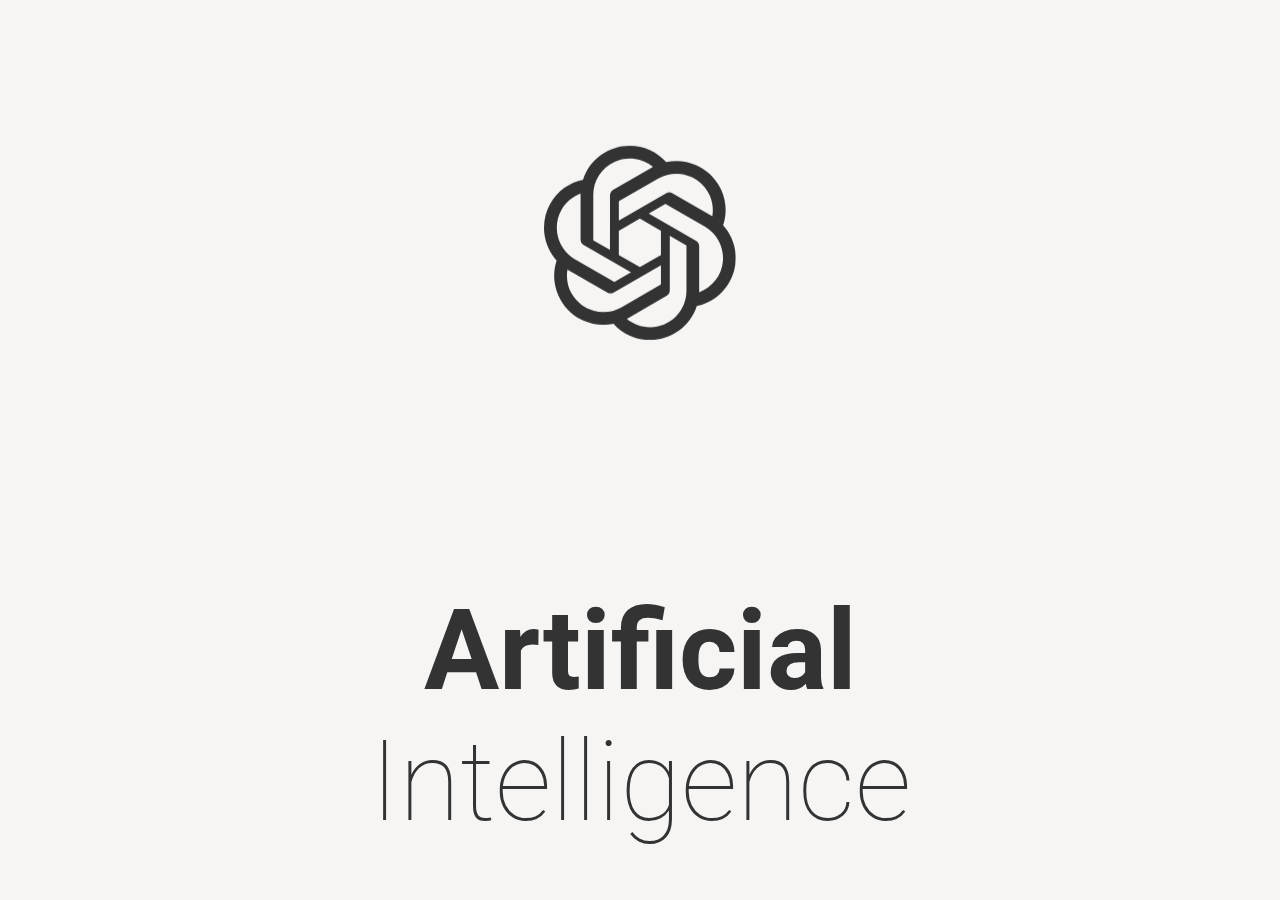
<file: index.html>
<!DOCTYPE html>
<html lang="en">

<head>
    <meta charset="UTF-8">
    <meta http-equiv="X-UA-Compatible" content="IE=edge">
    <meta name="viewport" content="width=device-width, initial-scale=1.0">
    <link rel="stylesheet" href="./css/index.css">
    <link rel="shortcut icon" href="./assets/images/AtoutM/ai-favicon.svg" type="image/x-icon">
    <title>Artificial Intelligence</title>
</head>

<body>

    <div class="parallax-wrapper">
        <div class="parallax-group intro-screen">

            <div class="logo topper-layer">
                <img src="./assets/images/AtoutM/chatgot-logo.svg" alt="" class="chatgpt-logo">
            </div>

            <div class="text-layer">
                <p class="word1">Artificial</p>
                <p class="word2">Intelligence</p>
            </div>
            
            <div class="image-layer top-layer">
                <img src="./assets/images/AtoutM/Intro1/left.svg" alt=""  class="intro-brain">
                <img src="./assets/images/AtoutM/Intro1/right.svg" alt="" class="intro-brain">

            </div>
            
        </div>

        <div class="parallax-group animation1">
            
            <div class="base mid-layer">
                <img src="./assets/images/AtoutM/jobs/whole.svg" alt="" class="base">
            </div>
            <div class="animation-text fast-layer">
                <p>" The real power of AI is not in replacing humans, but in amplifying our capabilities and helping us to solve the world's biggest challenges "</p>
                <p class="source">ChatGPT</p>
            </div>

        </div>

        <div class="parallax-group ai-def">
            
            <div class="title-ai medium-speed">
                <h3>What is Artificial Intelligence ?</h3>
            </div>
            
            <div class="text-ai fast-layer">
                <p>Artificial Intelligence (AI) is a rapidly evolving field of computer science and engineering that deals with creating intelligent machines that can simulate human behavior, thought, and decision-making. AI systems are designed to perform tasks that typically require human intelligence.
                </p>
                <div class="more-ai fast-layer">
                    <a href="./ai.html">
                        Read More
                    </a>
                </div>
            </div>

        </div>
        
        <div class="parallax-group chatgpt">
            
            <div class="title-ai medium-speed">
                <h3>ChatGPT is currently the most used AI tool</h3>
            </div>
            
            <div class="more-chatgpt medium-speed">
                <a href="./chatgpt.html" class="more-chatgpt">
                    Read More
                </a>
            </div>
            
        </div>
        
        <div class="parallax-group animation2">

            <div class="chip fast-layer">
                <img src="./assets/images/AtoutM/brain chip/chip.svg" alt="" class="chip">
            </div>
            <div class="brains mid-layer">
                <img src="./assets/images/AtoutM/brain chip/left.svg" alt="">
                <img src="./assets/images/AtoutM/brain chip/right.svg" alt="">
            </div>

        </div>
    </div>
    
</body>

</html>
</file>
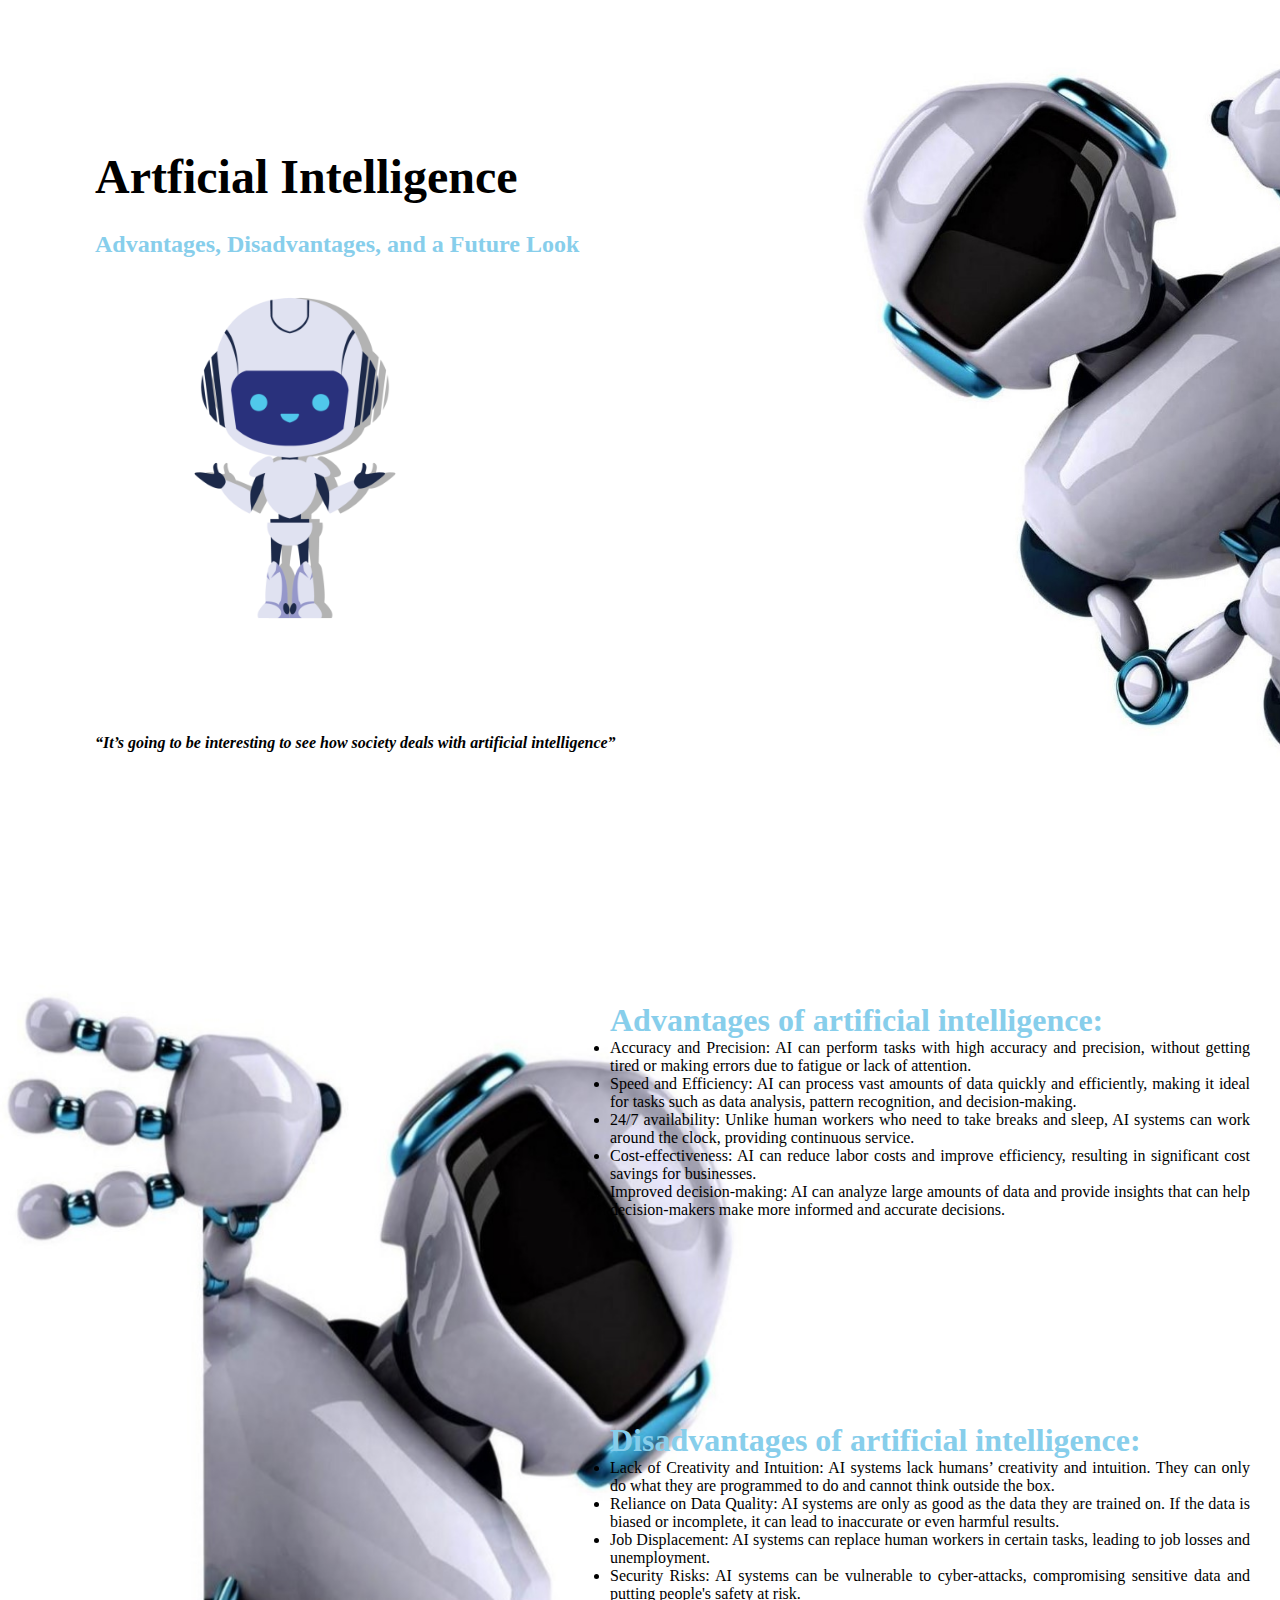
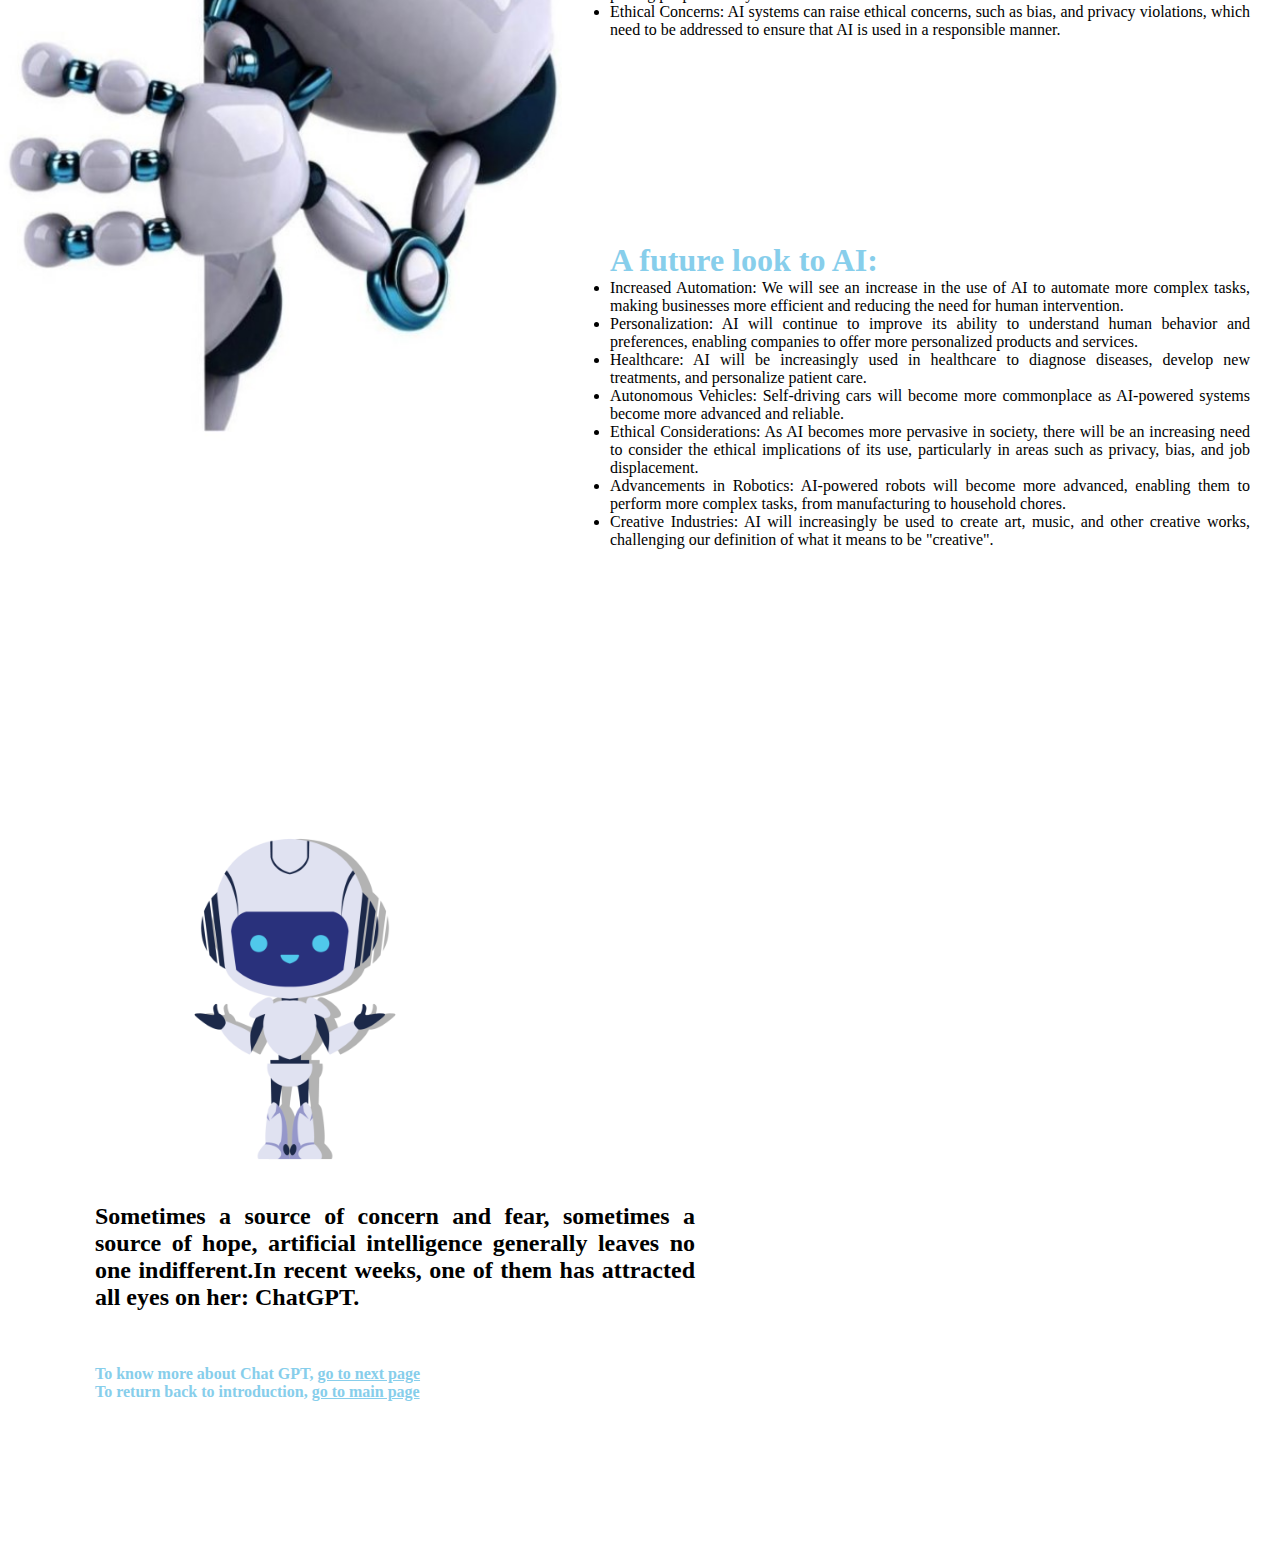
<file: ai.html>
<!DOCTYPE html>
<html lang="en">
<head>
    <meta charset="UTF-8">
    <meta http-equiv="X-UA-Compatible" content="IE=edge">
    <meta name="viewport" content="width=device-width, initial-scale=1.0">
    <link rel="stylesheet" href="./css/ai.css">
    <title>Artificial Intelligence</title>
</head>
<body>
    <div class="first-page">
        <div class="intro">
          <h1>Artficial Intelligence </h1>
          <p> <h2> <br>Advantages, Disadvantages, and a Future Look</h2>
          <div><img src="assets/images/AtoutM/images/a12.jpg"width="400px" height="400px">
        </div><div>
            <br><br><br><br><h4><i>“It’s going to be interesting to see how society deals with artificial intelligence”</i></h4></p>
               </div>
        </div>
    </div>
  
      <div class="content">
        <div class="sections">
          <h1>Advantages of artificial intelligence: </h1>
          <ul>
              <li>Accuracy and Precision: AI can perform tasks with high accuracy and precision, without getting tired or making errors due to fatigue or lack of attention.</li>
              <li>Speed and Efficiency: AI can process vast amounts of data quickly and efficiently, making it ideal for tasks such as data analysis, pattern recognition, and decision-making.</li>
              <li>24/7 availability: Unlike human workers who need to take breaks and sleep, AI systems can work around the clock, providing continuous service.</li>
              <li>Cost-effectiveness: AI can reduce labor costs and improve efficiency, resulting in significant cost savings for businesses.</li>
              <li>Improved decision-making: AI can analyze large amounts of data and provide insights that can help decision-makers make more informed and accurate decisions.</li>
          </ul>
        </div>
        <div class="sections">
          <h1>Disadvantages of artificial intelligence:</h1>
          <ul>
            <li>Lack of Creativity and Intuition: AI systems lack humans’ creativity and intuition. They can only do what they are programmed to do and cannot think outside the box.</li>
            <li>Reliance on Data Quality: AI systems are only as good as the data they are trained on. If the data is biased or incomplete, it can lead to inaccurate or even harmful results.</li>
            <li>Job Displacement: AI systems can replace human workers in certain tasks, leading to job losses and unemployment.</li>
            <li>Security Risks: AI systems can be vulnerable to cyber-attacks, compromising sensitive data and putting people's safety at risk.</li>
            <li>Ethical Concerns: AI systems can raise ethical concerns, such as bias, and privacy violations, which need to be addressed to ensure that AI is used in a responsible manner.</li>
          </ul>
        </div>
        <div class="sections">
          <h1>A future look to AI: </h1>
          <ul>
            <li>Increased Automation: We will see an increase in the use of AI to automate more complex tasks, making businesses more efficient and reducing the need for human intervention.</li>
            <li>Personalization: AI will continue to improve its ability to understand human behavior and preferences, enabling companies to offer more personalized products and services.</li>
            <li>Healthcare: AI will be increasingly used in healthcare to diagnose diseases, develop new treatments, and personalize patient care.</li>
            <li>Autonomous Vehicles: Self-driving cars will become more commonplace as AI-powered systems become more advanced and reliable.</li>
            <li>Ethical Considerations: As AI becomes more pervasive in society, there will be an increasing need to consider the ethical implications of its use, particularly in areas such as privacy, bias, and job displacement.</li>
            <li>Advancements in Robotics: AI-powered robots will become more advanced, enabling them to perform more complex tasks, from manufacturing to household chores.</li>
            <li>Creative Industries: AI will increasingly be used to create art, music, and other creative works, challenging our definition of what it means to be "creative".</li>
          </ul>
        </div>
      </div>
  
      <div class="last-page">
        <div class="end">
        <div><img src="assets/images/AtoutM/images/a12.jpg"width="400px" height="400px">
          </div>
          <h2>Sometimes a source of concern and fear, sometimes a source of hope, artificial intelligence generally leaves no one indifferent.In recent weeks, one of them has attracted all eyes on her: ChatGPT.</h2>
          <p><br><br><br><b>To know more about Chat GPT, <a href="chatgpt.html">go to next page</a>
             <br>To return back to introduction, <a href="index.html">go to main page</a></b></p>
        </div>
      </div>   
</body>
</html>
</file>
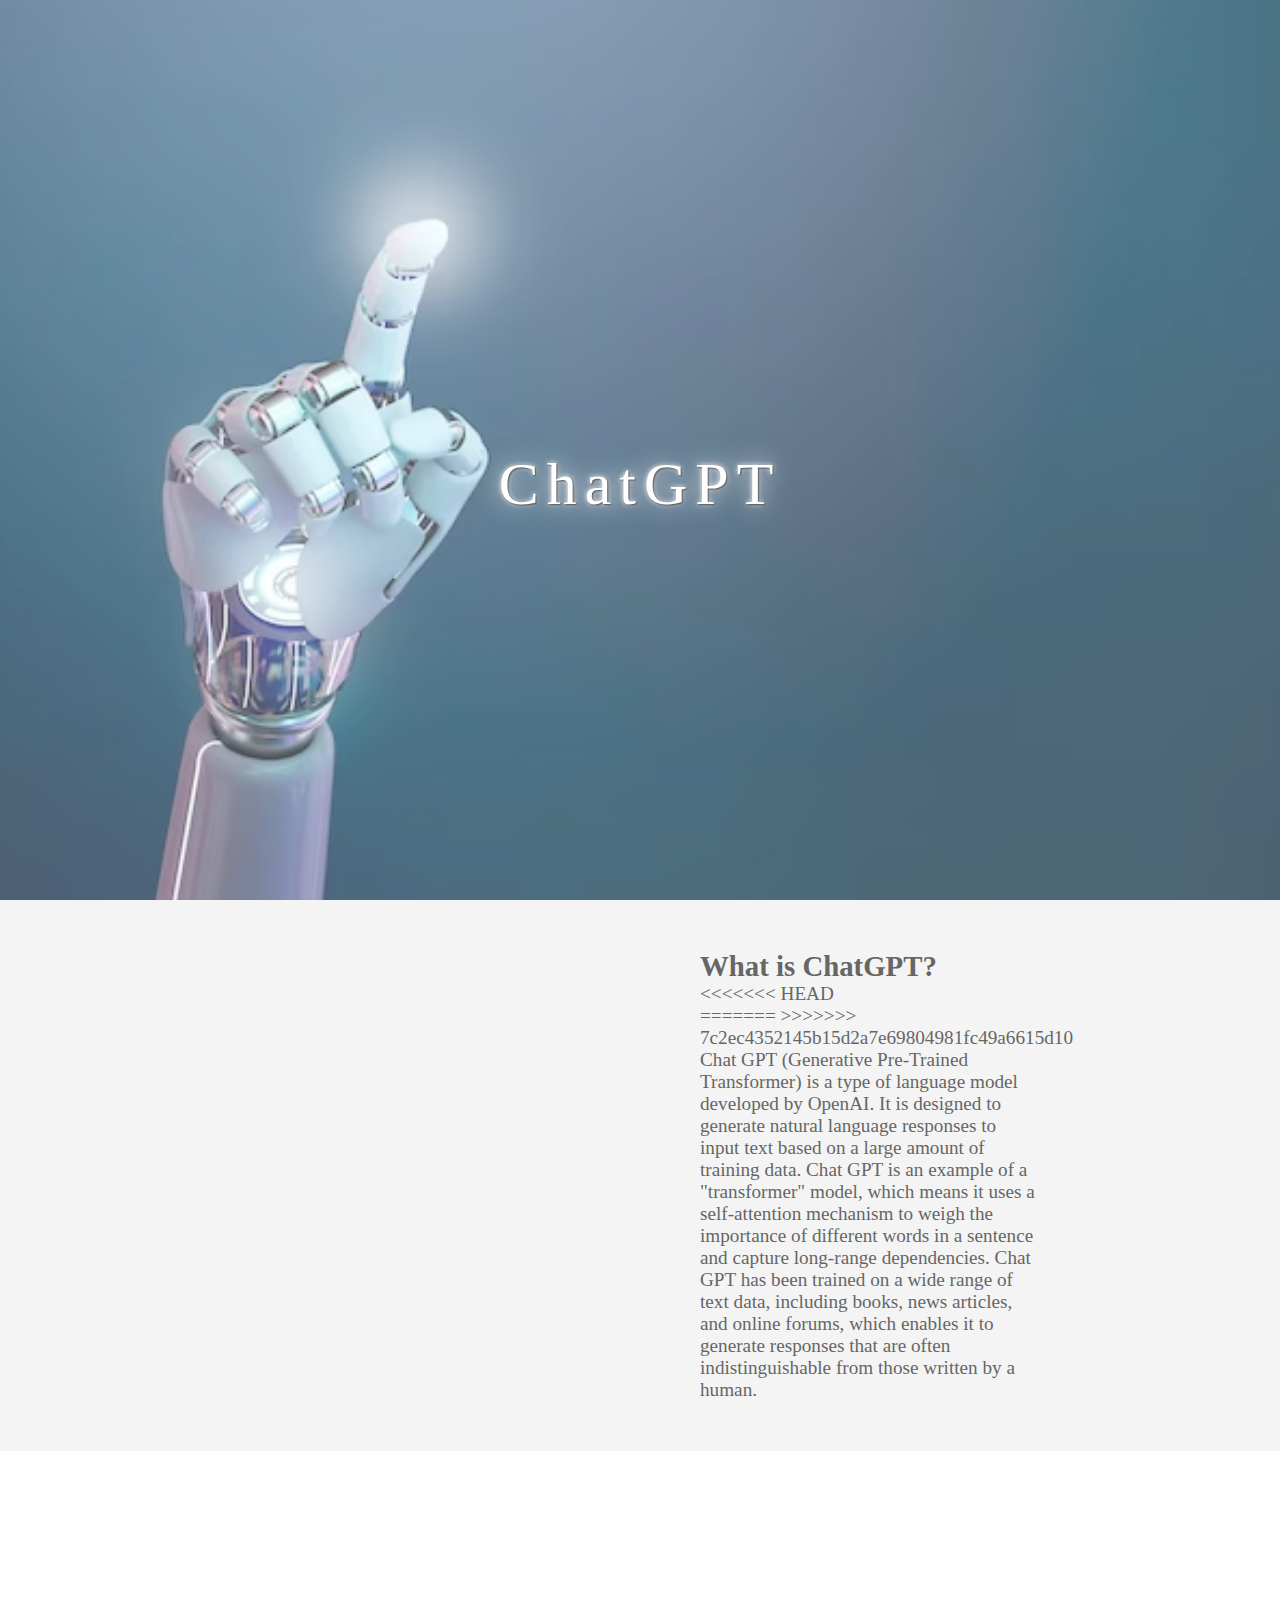
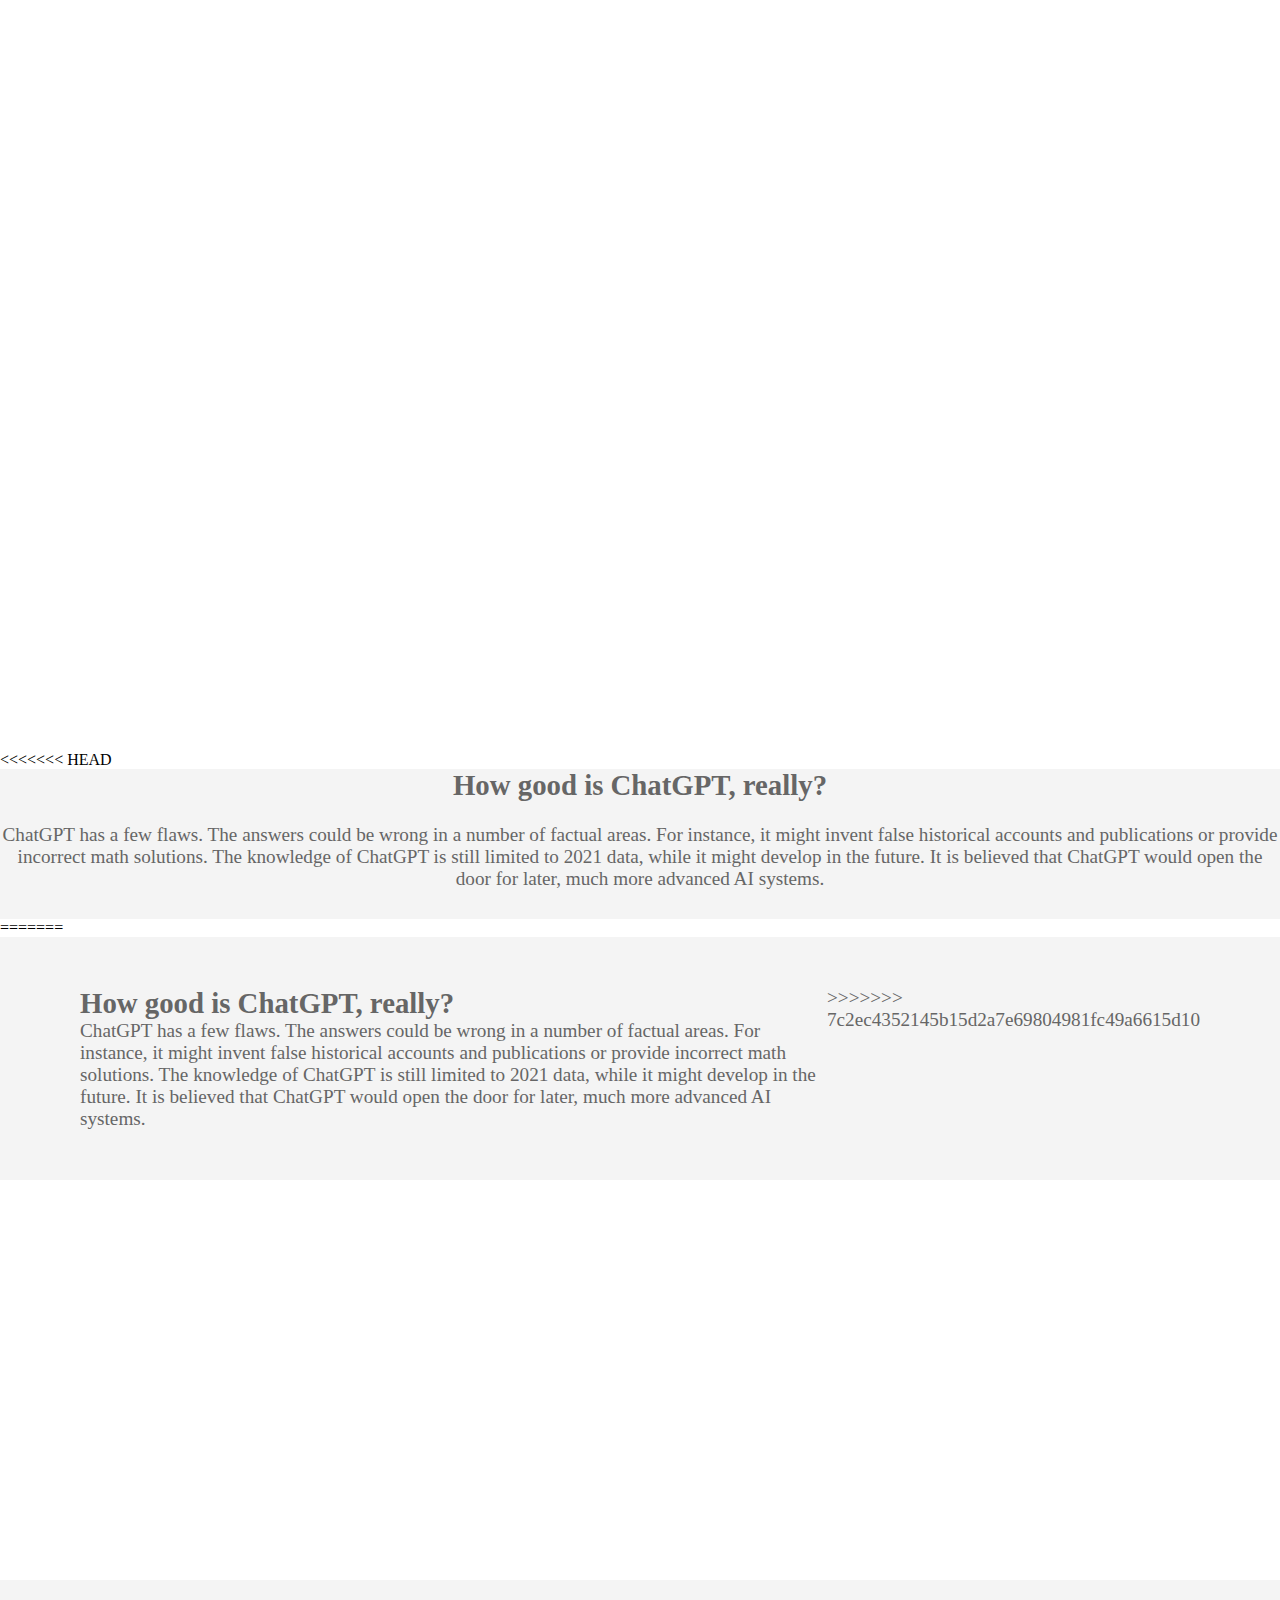
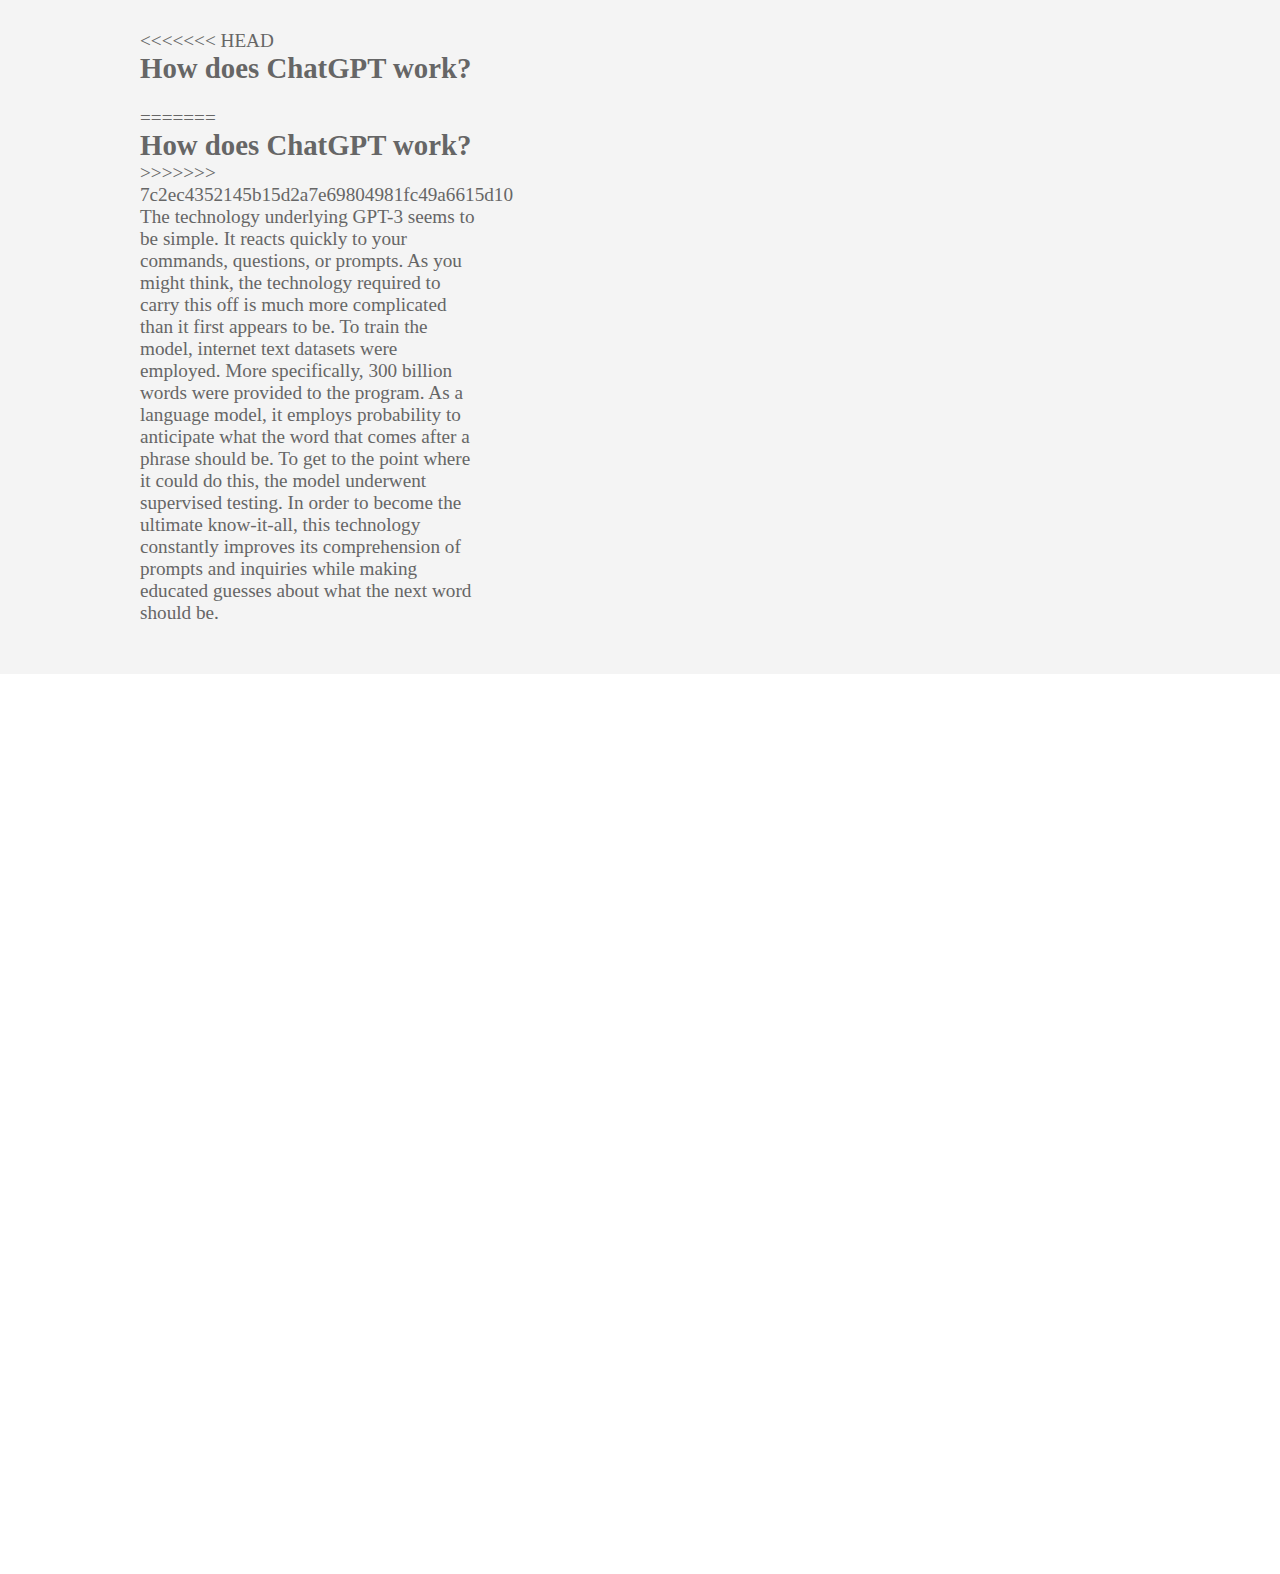
<file: chatgpt.html>
<!DOCTYPE html>
<html lang="en">
<head>
    <meta charset="UTF-8">
    <meta http-equiv="X-UA-Compatible" content="IE=edge">
    <meta name="viewport" content="width=device-width, initial-scale=1.0">
    <link rel="stylesheet" href="./css/chatgpt.css">
    <title>Chat GPT</title>
</head>
<body>
    <div class="pimg1">
        <div class="ptext">
                <p>ChatGPT</p>
        </div>
    </div>
    <section class="section">
        <div class="pimg5">
                
        </div> 
        <div class="text">  
            <h2> What is ChatGPT?</h2>
<<<<<<< HEAD
            <br>
=======
>>>>>>> 7c2ec4352145b15d2a7e69804981fc49a6615d10
            <p>    
                Chat GPT (Generative Pre-Trained Transformer) is a type of language model developed by OpenAI. It is designed to generate natural language responses to input text based on a large amount of training data. Chat GPT is an example of a "transformer" model, which means it uses a self-attention mechanism to weigh the importance of different words in a sentence and capture long-range dependencies.
                Chat GPT has been trained on a wide range of text data, including books, news articles, and online forums, which enables it to generate responses that are often indistinguishable from those written by a human. 
            </p> 
        </div>
    </section>
    <div class="pimg2">
    
    </div> 
<<<<<<< HEAD
    <section >
         <div class="text1">  <h2>How good is ChatGPT, really?</h2>
             <br>
             <p> 
                ChatGPT has a few flaws. The answers could be wrong in a number of factual areas. For instance, it might invent false historical accounts and publications or provide incorrect math solutions.
                The knowledge of ChatGPT is still limited to 2021 data, while it might develop in the future. It is believed that ChatGPT would open the door for later, much more advanced AI systems.
                  
            </p>
        </div>
      
=======
    <section class="section">
        <div class="mirvat">
            <h2>How good is ChatGPT, really?</h2>
            <p> 
                ChatGPT has a few flaws. The answers could be wrong in a number of factual areas. For instance, it might invent false historical accounts and publications or provide incorrect math solutions.
                The knowledge of ChatGPT is still limited to 2021 data, while it might develop in the future. It is believed that ChatGPT would open the door for later, much more advanced AI systems.   
            </p>
        </div>
>>>>>>> 7c2ec4352145b15d2a7e69804981fc49a6615d10
    </section>
    <div class="pimg3">
            
    </div>
    <section class="section">
        <div class="text">
<<<<<<< HEAD
        <h2>How does ChatGPT work?</h2>
        <br>
        <p>
=======
            <h2>How does ChatGPT work?</h2>
            <p>
>>>>>>> 7c2ec4352145b15d2a7e69804981fc49a6615d10
                The technology underlying GPT-3 seems to be simple. It reacts quickly to your commands, questions, or prompts. As you might think, the technology required to carry this off is much more complicated than it first appears to be.
                To train the model, internet text datasets were employed. More specifically, 300 billion words were provided to the program.
                As a language model, it employs probability to anticipate what the word that comes after a phrase should be. To get to the point where it could do this, the model underwent supervised testing.
                In order to become the ultimate know-it-all, this technology constantly improves its comprehension of prompts and inquiries while making educated guesses about what the next word should be.
            </p>
        </div>
        <div class="pimg4">
                
        </div>
    </section>
    <div class="pimg1">
           
    </div>
</body>
</html>
</file>
<file: css/ai.css>
*{  margin: 0;
    padding: 0;
    border: 0;
    box-sizing: border-box;
 }
.first-page, .last-page  {
    background-image: url('../assets/images/AtoutM/images/1.jpg');
    height: 100vh;
    display: flex;
    justify-content: left;
    align-items: center;
    background-attachment: fixed;
    background-size: cover;
  }
  .last-page {
    background-image: url('../assets/images/AtoutM/images/1.jpg');
  }
  .intro, .end {
    width: 600px;
    color: black;
    margin-left:95px;
    text-align: justify;
  }
  .content {
    display: flex;
    flex-direction: column;
    justify-content: space-around;
    align-items: flex-end;
    height: 150vh;
    background-image: url('../assets/images/AtoutM/images/33.jpg');
    background-size: cover;	
  }
  .sections {
    width: 50%;
    text-align: justify;
    margin-right:30px;
  }
  .intro > h1{
    font-family: Roboto-Bold;
    font-size: 3em;}
  .sections p, .sections ul{
  font-family:Roboto-Regular;
  }
  h1{
    font-family:Roboto-Medium;}
  .sections h1, .intro h2, .end p, .end a{
    font-family: Roboto-Thin;
    color:skyblue;}
</file>
<file: css/chatgpt.css>
*{
    margin: 0;
    padding: 0;
    border: 0;
    box-sizing: border-box;
}
.pimg1{
    background-image: url('../assets/images/AtoutM/images/background.avif');
    height: 100vh;
}
.pimg2{
    background-image: url('../assets/images/AtoutM/images/ChatGPT\ img2.jpg');
    height: 100vh;
}
.pimg3{
   
    background-image: url('../assets/images/AtoutM/images/ChatGpt\ img3.jpg');
    min-height: 400px;
}
.pimg4{
    
    background-image: url('../assets/images/AtoutM/images/ChatGPT\ img4.jpg');
    padding: 50px 80px;
    min-height:auto;
}
.pimg5{
    background-image: url('../assets/images/AtoutM/images/ChatGPT\ img5.jpg');
    padding: 50px 80px;
    min-height:auto;
    width: 50%;  
}
.pimg1, .pimg3{
    position: relative;
    opacity:0.70;
    background-position: center;
    background-size:cover;
    background-repeat: no-repeat;
    background-attachment: fixed;
}
.pimg2{
    opacity:0.70;
    background-size:cover;
    background-repeat: no-repeat;
    background-attachment: fixed;
}
.pimg4{
    position:relative;
    opacity:0.90;
    background-position: right;
    background-size:auto;
    background-repeat: no-repeat;
    background-attachment: fixed;  
    width: 50%; 
   
}
.pimg5{
    position:relative;
    opacity:0.90;
    background-position: left;
    background-size:auto;
    background-repeat: no-repeat;
    background-attachment: fixed;   
   
}
.section{
    text-align:left;
    padding: 50px 80px;
    width:100vw;
    display: flex;
    font-family: Roboto-Medium ;
    font-size: larger;
    text-justify: auto;  
    background-color: #f4f4f4;
    color: #666 ; 
}
.text{
    width: 30%;
    margin-left: 60px;
    margin-right: 60px;
}
.text1{
    height: 150px;
    font-family: Roboto-Medium;
    text-align: center;
    justify-content: center;
    font-size:larger;
    background-color: #f4f4f4;
    color: #666 ;
}
.ptext{
    position: absolute;
    top: 50%;
    width:100%;
    text-align: center;
    color: #fff;
    text-shadow: 1px 1px 2px black, 0 0 25px white, 0 0 5px white;
    font-family: Roboto-Bold;
    font-size: 60px;
    letter-spacing: 8px;
    z-index: -1;
}
</file>
<file: css/index.css>
/* reset css */
*{
    margin: 0;
    padding: 0;
    border: 0;
    box-sizing: border-box;
}

/* importing fonts */
@font-face {
    font-family: Roboto-Black;
    src: url("/assets/fonts/Roboto/Roboto-Black.ttf");
}
@font-face {
    font-family: Roboto-BlackItalic;
    src: url("/assets/fonts/Roboto/Roboto-BlackItalic.ttf");
}
@font-face {
    font-family: Roboto-Bold;
    src: url("/assets/fonts/Roboto/Roboto-Bold.ttf");
}
@font-face {
    font-family: Roboto-BoldItalic;
    src: url("/assets/fonts/Roboto/Roboto-BoldItalic.ttf");
}
@font-face {
    font-family: Roboto-Italic;
    src: url("/assets/fonts/Roboto/Roboto-Italic.ttf");
}
@font-face {
    font-family: Roboto-Light;
    src: url("/assets/fonts/Roboto/Roboto-Light.ttf");
}
@font-face {
    font-family: Roboto-LightItalic;
    src: url("/assets/fonts/Roboto/Roboto-LightItalic.ttf");
}
@font-face {
    font-family: Roboto-Medium;
    src: url("/assets/fonts/Roboto/Roboto-Medium.ttf");
}
@font-face {
    font-family: Roboto-MediumItalic;
    src: url("/assets/fonts/Roboto/Roboto-MediumItalic.ttf");
}
@font-face {
    font-family: Roboto-Regular;
    src: url("/assets/fonts/Roboto/Roboto-Regular.ttf");
}
@font-face {
    font-family: Roboto-Thin;
    src: url("/assets/fonts/Roboto/Roboto-Thin.ttf");
}
@font-face {
    font-family: Roboto-ThinItalic;
    src: url("/assets/fonts/Roboto/Roboto-ThinItalic.ttf");
}

/* main divs styling for parallax effect */
.parallax-wrapper{
    color: #f6f5f4;
    height: 100vh;
    overflow-x: hidden;
    overflow-y: auto;
    perspective: 300px;
}

.parallax-group{
    position: relative;
    /* height: 100vh;
    width: 100vw; */
    transform-style: preserve-3d;
}
/*  */

/* layers perspective */
.mid-layer{
    transform: translateZ(40px) scale(0.8);
}
.medium-speed{
    transform: translateZ(60px) scale(0.8);
}
.fast-layer{
    transform: translateZ(190px) scale(.5);
}
.top-layer{
    transform: translateZ(210px) scale(0.3);
}
.topper-layer{
    transform: translateZ(250px) scale(0.08);
}

/* Intro Screen */
.intro-screen{
    height: 130vh;
    width: 100vw;
    background-color: #f6f5f4;
    display: flex;
    justify-content: center;
    align-items: center;
    z-index: 1;
}

.logo{
    position: absolute;
    top: 18%;
}
.chatgpt-logo{
    width: 400px;
}

.image-layer{
    position: absolute;
    width: 80%;
    top: 40%;
    display: flex;
    flex-direction: row;
    justify-content: space-between;
    z-index: -1;
}

.text-layer {
    position: absolute;
    display: flex;
    top: 50%;
    flex-direction: column;
    justify-content: center;
    align-items: center;
    color: #333;
    font-size: 7rem;
}
.word1{
    font-family: Roboto-Bold;
}
.word2{
    font-family: Roboto-Thin;
}
.intro-brain{
    width: 27%;
}
/* END */

/*  */
.animation1{
    height: 100vh;
    background-color: #f6f5f4;
    display: flex;
    justify-content: center;
    align-items: flex-start;
    z-index: 2;
}
.base{
    position: absolute;
    width: 1500px;
    top: 20%;
}
.animation-text{
    position: absolute;
    width: 60%;
    font: roboto-italic;
    font-size: 3rem;
    color: #333;
    text-align: center;
}
.source{
    font-family: roboto-thin;
    margin: 25px;
}

/* what is ai */
.ai-def{
    height: 50vh;
    width: 100vw;
    background-color: #f6f5f4;
    display: flex;
    flex-direction: column;
    justify-content: center;
    align-items: center;
    z-index: 4;
}
.chatgpt{
    height: 80vh;
    width: 100vw;
    background-color: #f6f5f4;
    display: flex;
    flex-direction: column;
    justify-content: center;
    align-items: center;
}
.title-ai{
    color: #333;
    font-family: Roboto-Medium;
    font-size: 6rem;
    text-align: center;
}
.text-ai{
    
    color: #333;
    font-family: Roboto-Thin;
    width: 70%;
    font-size: 2.5rem;
    padding: 0 90px;
    display: flex;
    flex-direction: column;
    justify-content: center;
    align-items: center;
}

a{
    text-decoration: none;
    background-color: #333;
    padding: 30px;
    text-align: center;
    border-radius: 40px;
    color: #f6f5f4;
    font-size: 3rem;
    font-family: roboto-bold;
}
.more-ai{
    font-size: 5rem;
    margin-top: 50px;
}
.more-chatgpt{
    font-size: 5rem;
    margin-top: 90px;
}
/*  */

/*  */
.animation2{
    height: 79vh;
    background-color: #f6f5f4;
    display: flex;
    justify-content: center;
    padding: 50px;
    z-index: 1;
}
.chip{
    position: absolute;
    top: 31%;
    display: flex;
    justify-content: center;
    align-items: center;
}
.brains{
    position: absolute;
    width: 70%;
    display: flex;
    flex-direction: row;
    justify-content: space-between;
}
/*  */
</file>
